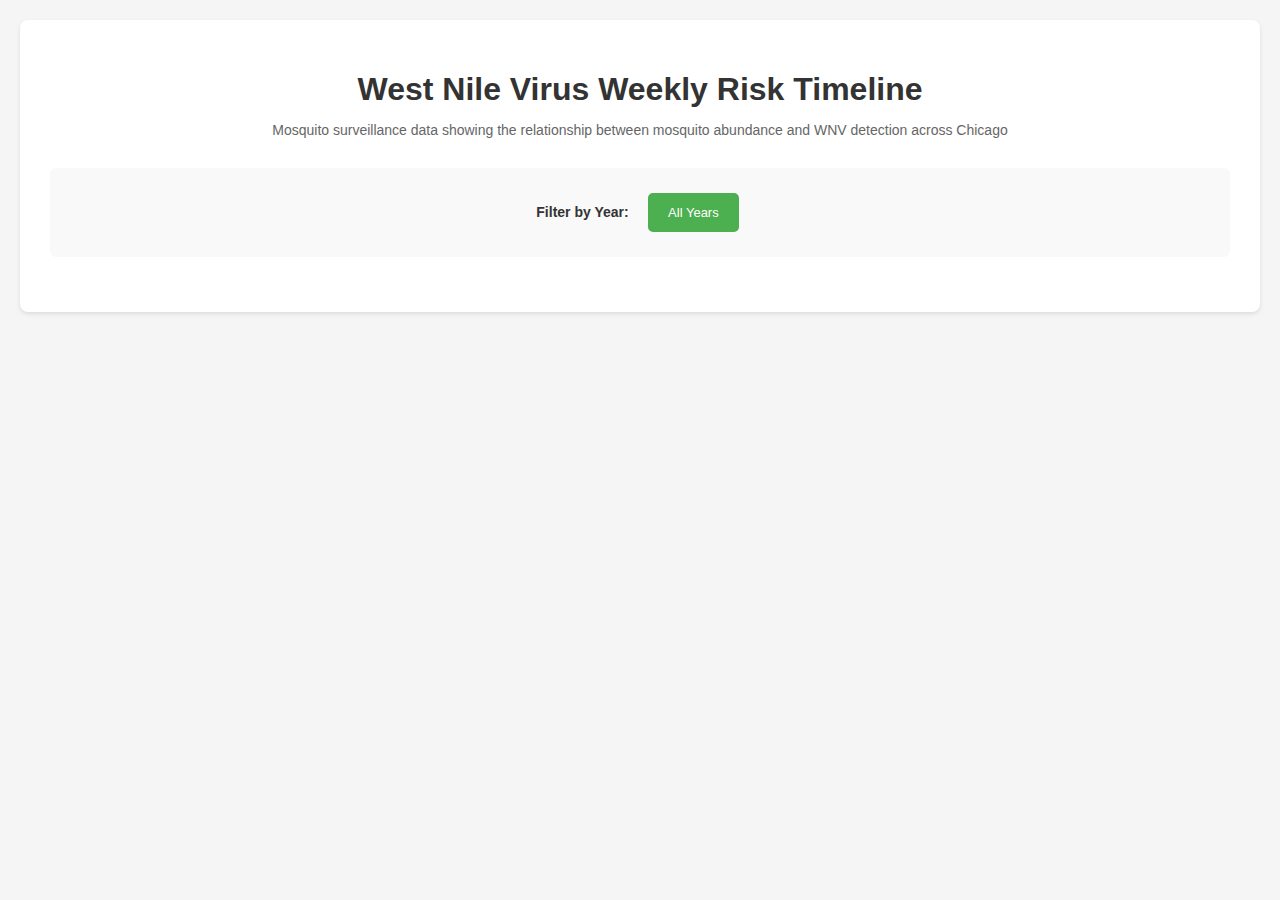
<file: weekly_timeline.html>
<!DOCTYPE html>
<html lang="en">
<head>
    <meta charset="UTF-8">
    <meta name="viewport" content="width=device-width, initial-scale=1.0">
    <title>West Nile Virus Weekly Timeline</title>
    <script src="https://d3js.org/d3.v7.min.js"></script>
    <style>
        body {
            font-family: 'Arial', sans-serif;
            margin: 20px;
            background-color: #f5f5f5;
        }
        
        .container {
            max-width: 1200px;
            margin: 0 auto;
            background-color: white;
            padding: 30px;
            border-radius: 8px;
            box-shadow: 0 2px 4px rgba(0,0,0,0.1);
        }
        
        h1 {
            text-align: center;
            color: #333;
            margin-bottom: 10px;
        }
        
        .subtitle {
            text-align: center;
            color: #666;
            margin-bottom: 30px;
            font-size: 14px;
        }
        
        .chart-title {
            font-size: 14px;
            font-weight: bold;
            margin-bottom: 10px;
            color: #666;
        }
        
        .tooltip {
            position: absolute;
            background-color: rgba(0, 0, 0, 0.85);
            color: white;
            padding: 12px;
            border-radius: 6px;
            pointer-events: none;
            font-size: 13px;
            opacity: 0;
            transition: opacity 0.3s;
            z-index: 1000;
            max-width: 250px;
        }
        
        .tooltip strong {
            display: block;
            margin-bottom: 5px;
            font-size: 14px;
            border-bottom: 1px solid rgba(255,255,255,0.3);
            padding-bottom: 5px;
        }
        
        .axis-label {
            font-size: 13px;
            fill: #666;
            font-weight: 500;
        }
        
        .line {
            fill: none;
            stroke-width: 2.5;
        }
        
        .area {
            opacity: 0.5;
        }
        
        .grid line {
            stroke: #e0e0e0;
            stroke-dasharray: 2,2;
        }
        
        .year-selector {
            text-align: center;
            margin: 25px 0;
            padding: 20px;
            background-color: #f9f9f9;
            border-radius: 6px;
        }
        
        .year-selector strong {
            font-size: 14px;
            color: #333;
            margin-right: 10px;
        }
        
        .year-button {
            margin: 5px;
            padding: 10px 18px;
            border: 2px solid #ddd;
            background-color: white;
            cursor: pointer;
            border-radius: 5px;
            transition: all 0.3s;
            font-size: 13px;
            font-weight: 500;
        }
        
        .year-button:hover {
            background-color: #f0f0f0;
            border-color: #999;
            transform: translateY(-2px);
        }
        
        .year-button.active {
            background-color: #4CAF50;
            color: white;
            border-color: #4CAF50;
        }
        
        .axis path,
        .axis line {
            stroke: #999;
        }
        
        .axis text {
            fill: #666;
            font-size: 11px;
        }
        
        .divider {
            stroke: #ccc;
            stroke-width: 2;
            stroke-dasharray: 5,5;
        }
    </style>
</head>
<body>
    <div class="container">
        <h1>West Nile Virus Weekly Risk Timeline</h1>
        <p class="subtitle">
            Mosquito surveillance data showing the relationship between mosquito abundance and WNV detection across Chicago
        </p>
        
        <div class="year-selector">
            <strong>Filter by Year:</strong>
            <button class="year-button active" data-year="all">All Years</button>
        </div>
        
        <div id="chart"></div>
        <div class="tooltip"></div>
    </div>
    
    <script src="weekly_timeline.js"></script>
</body>
</html>
</file>
